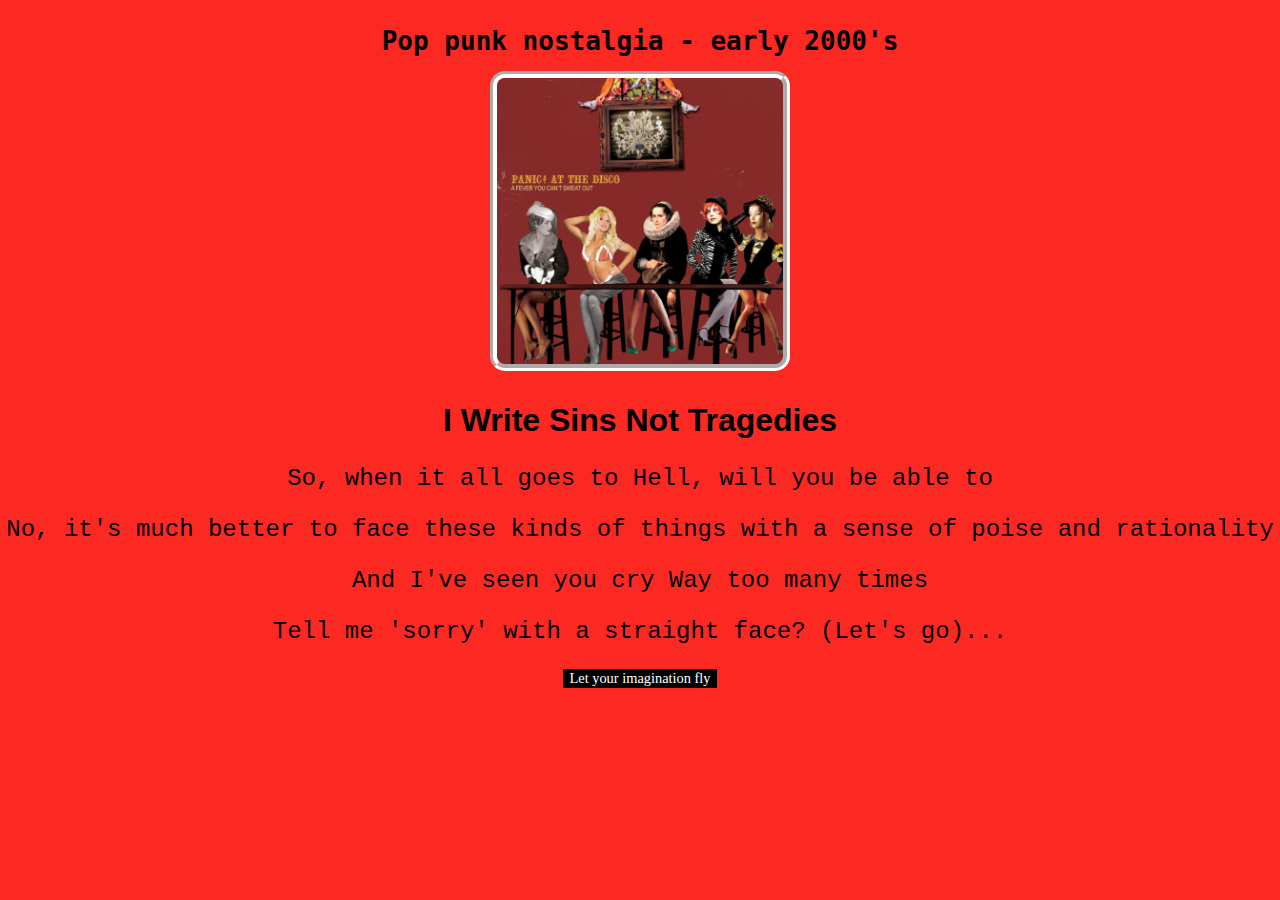
<file: bot-compositor/index.html>
<!DOCTYPE html>
<html lang="es">
  <head>
    <meta charset="UTF-8" />
    <meta name="viewport" content="width=device-width, initial-scale=1.0" />
    <link rel="icon" href="/favicon.ico" sizes="any" />
    <link rel="icon" href="/favicon.svg" type="image/svg+xml" />
    <link rel="apple-touch-icon" href="/apple-touch-icon.png" />
    <link rel="manifest" href="/sitio.webmanifest" />

    <title> Predicción pop punk dosmilera</title>
    <!-- <meta name="description" content="Descripción del sitio...." /> -->

    <!-- OpenGraph -->
    <meta property="og:locale" content="es_CO" />
    <!-- <meta property="og:site_name" content="EnFlujo" /> -->
    <meta property="og:type" content="website" />

    <!-- Esto importa la hoja de estilos de la página -->
    <link rel="stylesheet" href="style.css" />

    <!-- Esto importa el archivo de JavaScript de la página -->
    <script src="script.js" defer></script>
    
  </head>
  <body>
    <div id="contenedor">
      <h1 id="tituloPagina">Pop punk nostalgia - early 2000's</h1>

      <img id="foto" src="assets/Paramore.png" />

      <h2 class="tituloPrediccion" id="titulo1"></h2>
      <p class="prediccion" id="prediccion1"></p>
      
      <button id="boton">Let your imagination fly</button>
    </div>
  </body>
</html>
</file>
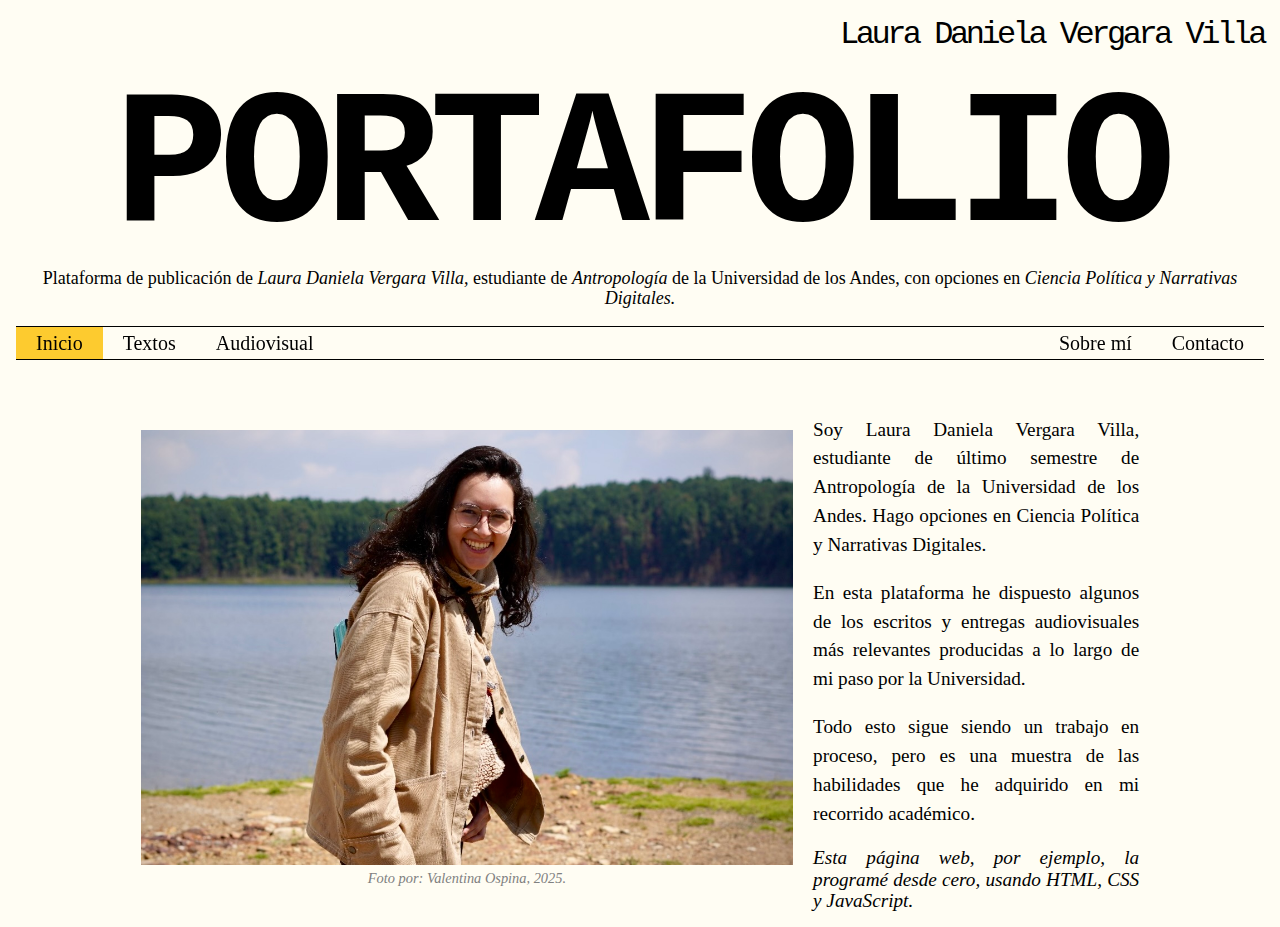
<file: portafolio/index.html>
<!DOCTYPE html>
<html lang="es">
  <head>
    <meta charset="utf-8" />
    <meta name="viewport" content="width=device-width, initial-scale=1" />
    <link rel="icon" href="https://glitch.com/favicon.ico" />
    <link rel="stylesheet" href="style.css" />
    <script src="script.js" defer></script>
    <title>Portafolio LDVV</title>
  </head>
  
  <body>
    <h2> Laura Daniela Vergara Villa </h2>
    
    <h1 style="font-size:15vw">PORTAFOLIO</h1>

   <div id="page-sub-container">
      <p id="page-subtitle">
      Plataforma de publicación de
        <span class="enfasis">Laura Daniela Vergara Villa,</span>
      estudiante de 
        <span class="enfasis">Antropología</span>
      de la Universidad de los Andes, con opciones en
        <span class="enfasis">Ciencia Política y Narrativas Digitales.</span>
     </p>
  </div>
  
    <nav>
      <ul>
        <li class="active"><a href="https://ldvergarav.github.io/TMT-2025-2/portafolio/">Inicio</a></li>

        <li class="dropdown">
          <a href="/textos.html">Textos</a>
          <ul class="dropdown-menu">
            <li><a href="/articulos.html">Artículos</a></li>
            <li><a href="/ensayos.html">Ensayos</a></li>
            <li><a href="/reseñas.html">Reseñas</a></li>
          </ul>
        </li>

        <li><a href="/audiovisual.html">Audiovisual</a></li>
        <li style="float:right"><a href="/contacto.html">Contacto</a></li>
        <li style="float:right"><a href="/sobre-mi.html">Sobre mí</a></li>
      </ul>
    </nav>
  
    <div class="inicio-container">
      <figure>
        <img id="fotoInicio" src="assets/Laura-Vergara.jpeg" />
        <figcaption>Foto por: Valentina Ospina, 2025.</figcaption>
      </figure>
      <div class = "textoInicio">
        <p>
        Soy Laura Daniela Vergara Villa, estudiante de último semestre de Antropología de la Universidad de los Andes. Hago opciones en Ciencia Política y Narrativas Digitales.
        </p>
        <p>
       En esta plataforma he dispuesto algunos de los escritos y entregas audiovisuales más relevantes producidas a lo largo de mi paso por la Universidad.
        </p>
         <p>
       Todo esto sigue siendo un trabajo en proceso, pero es una muestra de las habilidades que he adquirido en mi recorrido académico.
        </p>
        <p class="enfasis">
       Esta página web, por ejemplo, la programé desde cero, usando HTML, CSS y JavaScript.
        </p>
      </div>
    
    </div>
    
  </body>
</html>
</file>
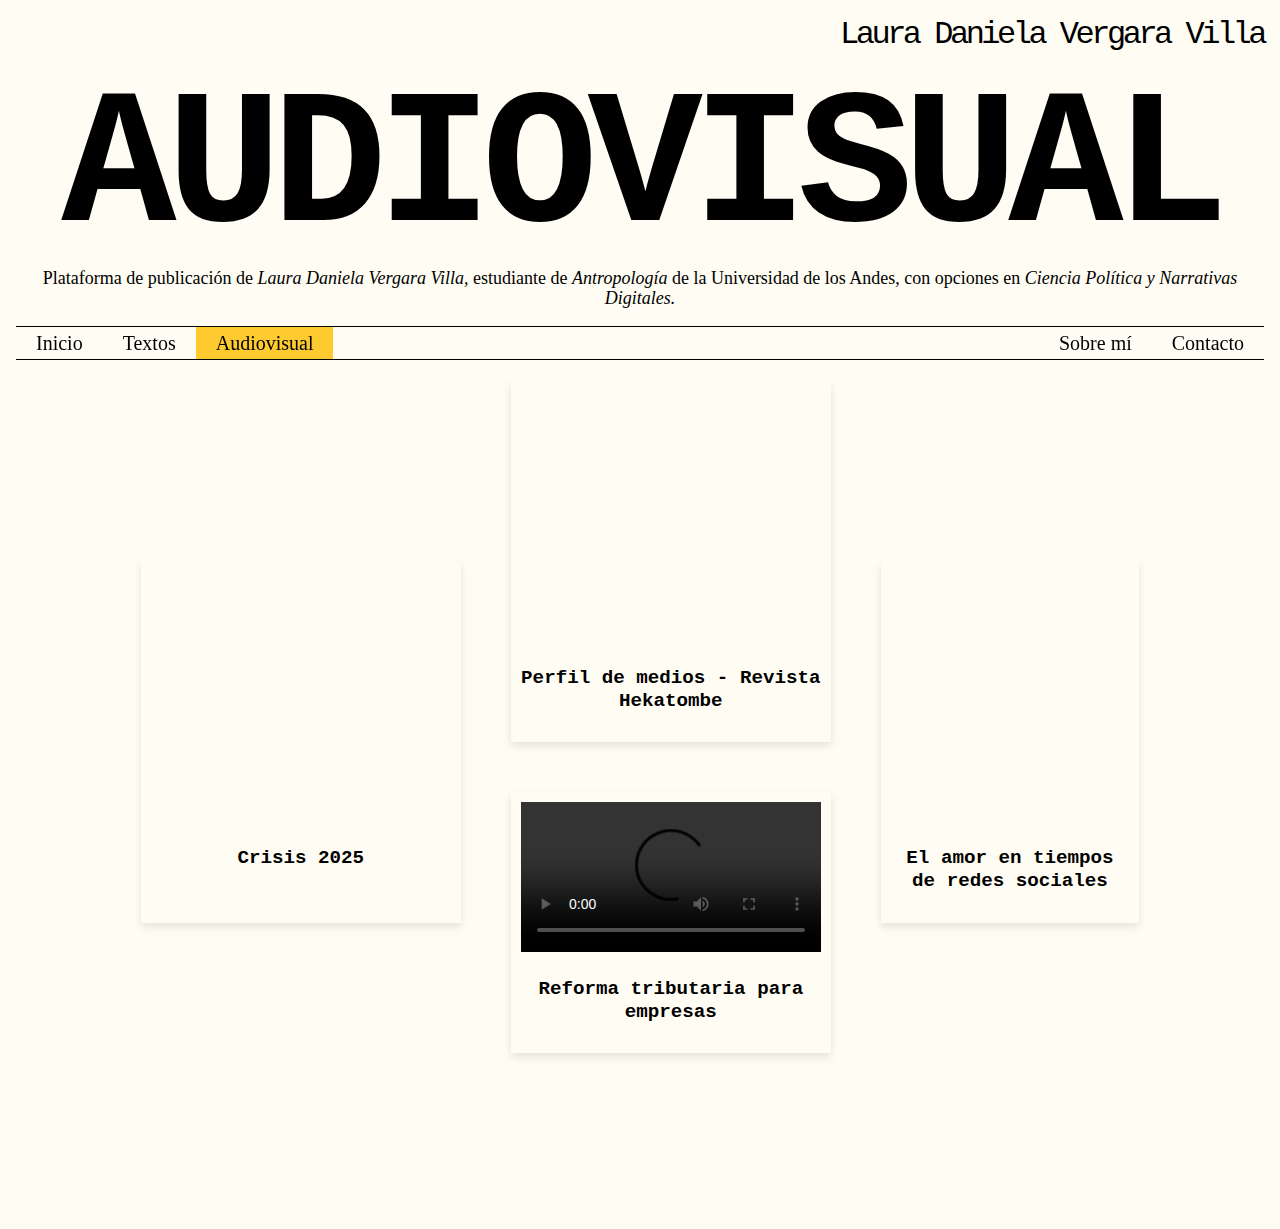
<file: portafolio/audiovisual.html>
<!DOCTYPE html>
<html lang="es">
  <head>
    <meta charset="utf-8" />
    <meta name="viewport" content="width=device-width, initial-scale=1" />
    <link rel="icon" href="https://glitch.com/favicon.ico" />
    <link rel="stylesheet" href="style.css" />
    <script src="script.js" defer></script>
    <title>Audiovisual LDVV</title>
  </head>
  
  <body>
    <h2>Laura Daniela Vergara Villa</h2>
  
    <h1 style="font-size:15vw">AUDIOVISUAL</h1>
    
       
    <div id="page-sub-container">
      <p id="page-subtitle">
      Plataforma de publicación de
        <span class="enfasis">Laura Daniela Vergara Villa,</span>
      estudiante de 
        <span class="enfasis">Antropología</span>
      de la Universidad de los Andes, con opciones en
        <span class="enfasis">Ciencia Política y Narrativas Digitales.</span>
      </p>
    </div>
    
    <nav>
      <ul>
        <li><a href="https://ldvergarav.github.io/TMT-2025-2/portafolio/">Inicio</a></li>

        <li class="dropdown">
          <a href="textos.html">Textos</a>
          <ul class="dropdown-menu">
            <li><a href="articulos.html">Artículos</a></li>
            <li><a href="ensayos.html">Ensayos</a></li>
            <li><a href="reseñas.html">Reseñas</a></li>
          </ul>
        </li>

        <li class="active"><a href="audiovisual.html">Audiovisual</a></li>
        <li style="float:right"><a href="contacto.html">Contacto</a></li>
        <li style="float:right"><a href="sobre-mi.html">Sobre mí</a></li>
      </ul>
    </nav>
    
    <div class="audiovisual-container">
      
    </div>
    
  </body>
  
  <div id="videoModal" class="modal">
  <span class="close">&times;</span>
  <div class="modal-content">
    <iframe id="modalVideo" width="100%" height="100%" src="" frameborder="0" allow="autoplay; encrypted-media" allowfullscreen></iframe>
  </div>
</div>
  
</html>
</file>
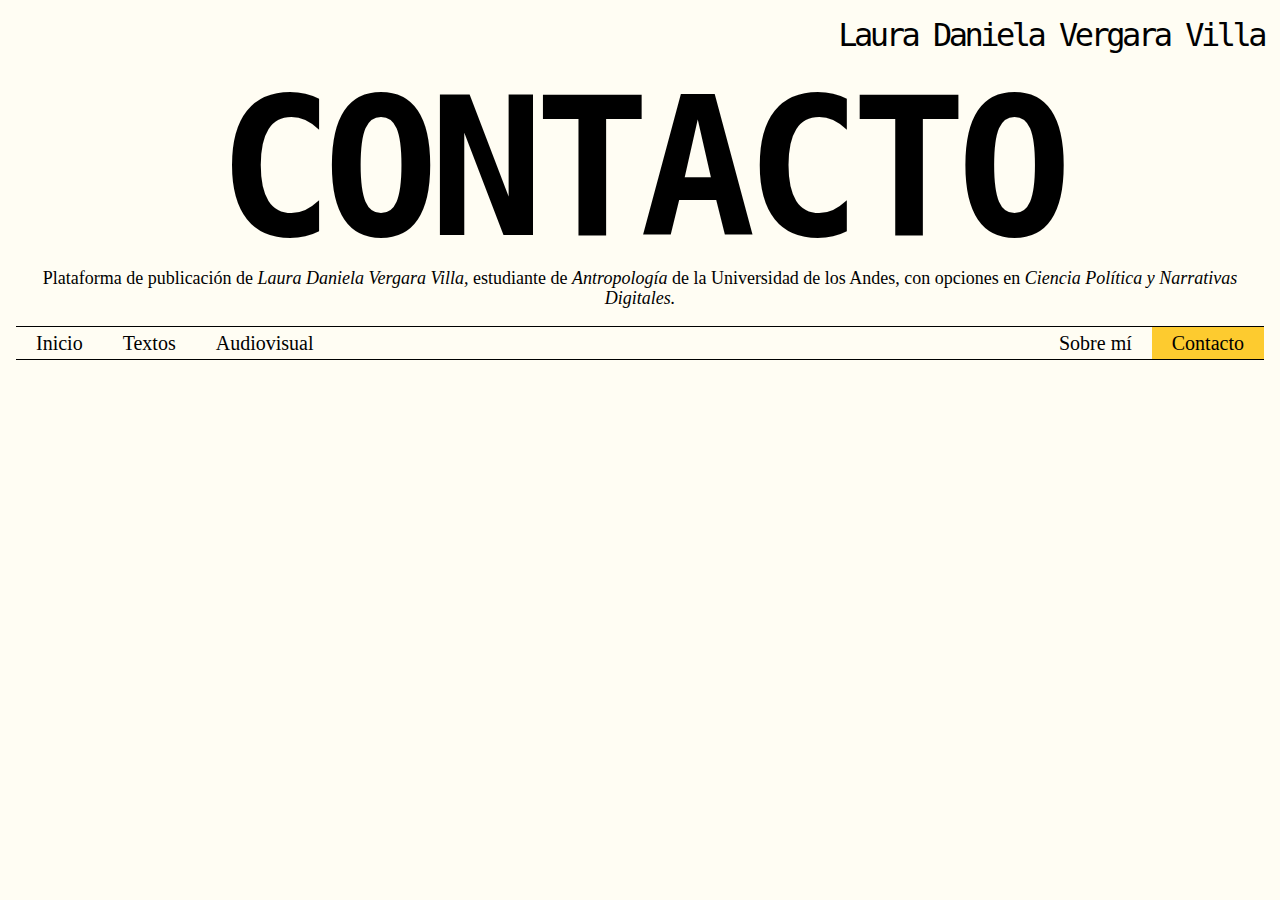
<file: portafolio/contacto.html>
<!DOCTYPE html>
<html lang="es">
  <head>
    <meta charset="utf-8" />
    <meta name="viewport" content="width=device-width, initial-scale=1" />
    <link rel="icon" href="https://glitch.com/favicon.ico" />
    <link rel="stylesheet" href="style.css" />
    <script src="script.js" defer></script>
    <title>Contacto LDVV</title>
  </head>
  
  <body>
    <h2>Laura Daniela Vergara Villa</h2>
    
    <h1 style="font-size:15vw">CONTACTO</h1>
       
    <div id="page-sub-container">
      <p id="page-subtitle">
      Plataforma de publicación de
        <span class="enfasis">Laura Daniela Vergara Villa,</span>
      estudiante de 
        <span class="enfasis">Antropología</span>
      de la Universidad de los Andes, con opciones en
        <span class="enfasis">Ciencia Política y Narrativas Digitales.</span>
      </p>
    </div>
    
    <nav>
      <ul>
        <li><a href="https://ldvergarav.github.io/TMT-2025-2/portafolio/">Inicio</a></li>

        <li class="dropdown">
          <a href="textos.html">Textos</a>
          <ul class="dropdown-menu">
            <li><a href="articulos.html">Artículos</a></li>
            <li><a href="ensayos.html">Ensayos</a></li>
            <li><a href="reseñas.html">Reseñas</a></li>
          </ul>
        </li>

        <li><a href="audiovisual.html">Audiovisual</a></li>
        <li style="float:right" class="active"><a href="contacto.html">Contacto</a></li>
        <li style="float:right"><a href="sobre-mi.html">Sobre mí</a></li>
      </ul>
   </nav> 
    
  </body>
</html>
</file>
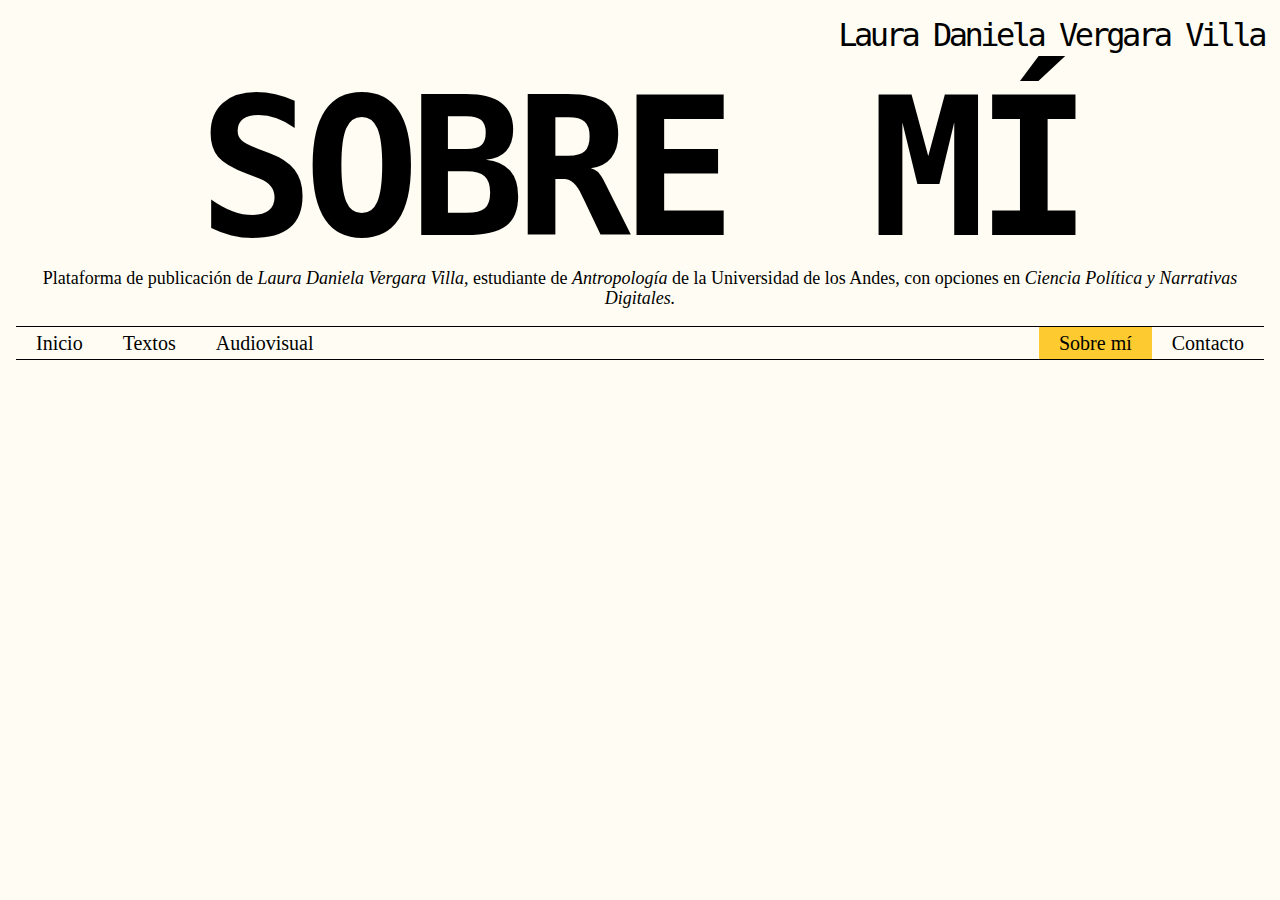
<file: portafolio/sobre-mi.html>
<!DOCTYPE html>
<html lang="es">
  <head>
    <meta charset="utf-8" />
    <meta name="viewport" content="width=device-width, initial-scale=1" />
    <link rel="icon" href="https://glitch.com/favicon.ico" />
    <link rel="stylesheet" href="style.css" />
    <script src="script.js" defer></script>
    <title>Sobre mí LDVV</title>
  </head>
  
  <body>
    <h2>Laura Daniela Vergara Villa</h2>
    
    <h1 style="font-size:15vw">SOBRE MÍ</h1>
      
    <div id="page-sub-container">
      <p id="page-subtitle">
      Plataforma de publicación de
        <span class="enfasis">Laura Daniela Vergara Villa,</span>
      estudiante de 
        <span class="enfasis">Antropología</span>
      de la Universidad de los Andes, con opciones en
        <span class="enfasis">Ciencia Política y Narrativas Digitales.</span>
      </p>
    </div>
    
    <nav>
      <ul>
        <li><a href="https://laura-vergara.glitch.me/">Inicio</a></li>

        <li class="dropdown">
          <a href="/textos.html">Textos</a>
          <ul class="dropdown-menu">
            <li><a href="/articulos.html">Artículos</a></li>
            <li><a href="/ensayos.html">Ensayos</a></li>
            <li><a href="/reseñas.html">Reseñas</a></li>
          </ul>
        </li>

        <li><a href="/audiovisual.html">Audiovisual</a></li>
        <li style="float:right"><a href="/contacto.html">Contacto</a></li>
        <li style="float:right" class="active"><a href="/sobre-mi.html">Sobre mí</a></li>
      </ul>
    </nav>
    
  </body>
</html>
</file>
<file: bot-compositor/style.css>
html {
  box-sizing: border-box;
  height: 100%;
  background: #fc2923;
}

*,
*:before,
*:after {
  box-sizing: inherit;
}

html,
body {
  margin: 0;
  padding: 0;
  
  
  /* Código para poner un cursor personalizado*/
 /* cursor: url("https://s3-us-west-2.amazonaws.com/s.cdpn.io/9632/heart.png"), auto; */

}


#contenedor {
  margin: 0 auto;
  text-align: center;
}

#tituloPagina {
  position: relative;
  margin-top: 1em;
  margin-bottom: 0;
  font-family: monospace;
}

#tituloPagina::after {
  content: "Este es un predictor de su futuro romántico basado en las canciones más importantes de las bandas más reconocidas del pop punk de principios de los 2000. Siga y disfrute.";
  position: absolute;
  width: 20%;
  left: 70%;
  background-color: black;
  color: white;
  padding: 5px 10px;
  border-radius: 5px;
  font-size: 12px;
  opacity: 0;
  visibility: hidden;
  transition: opacity 0.3s ease-in-out;
}

#tituloPagina:hover::after {
  opacity: 1;
  visibility: visible;
}

#foto {
 height: 300px;
  border: white groove 7px;
  border-radius: 5%;
  margin-top: 15px;
}

.tituloPrediccion {
  font-size: 2em;
  font-family: "Copperplate", sans-serif;
}

.prediccion {
  font-size: 1.5em;
  font-family: "Courier New", monospace;
}

.prediccion::first-letter {
  text-transform: uppercase;
}

#boton {
  font-size: 0.9em;
  font-family: "Papyrus", fantasy;
  border: none;
  background-color: black;
  color: white;
  margin-bottom: 2em;
  cursor: pointer;
  transition: background-color 0.3s, color 0.3s;
}


#boton:hover {
  background-color: white;
  color: black;
}
</file>
<file: portafolio/style.css>
@import url('https://fonts.googleapis.com/css2?family=Roboto+Mono:ital,wght@0,100..700;1,100..700&display=swap');

@font-face {
  font-family: 'Sentient';
  src: url('https://cdn.glitch.global/7141998e-ade9-4dcf-b6e6-c8043aa58702/Sentient-Variable.woff2?v=1741249774524') format('woff2');
}
@font-face {
  font-family: 'Azaret Mono';
  src: url('https://cdn.glitch.global/7141998e-ade9-4dcf-b6e6-c8043aa58702/AzeretMono-Variable.woff2?v=1741249841717') format('woff2');
}
@font-face {
  font-family: 'Inter';
  src: url('https://cdn.glitch.global/7141998e-ade9-4dcf-b6e6-c8043aa58702/InterVariable.woff2?v=1741246013920') format('woff2');
}


html {
  box-sizing: border-box;
  background: url(https://cdn.glitch.global/7141998e-ade9-4dcf-b6e6-c8043aa58702/static2.gif?v=1741235460182) , #fffdf3;
  background-blend-mode: overlay;
  background-repeat: no-repeat;
}

ul {
  list-style-type: none;
  position: -webkit-sticky;
  position: sticky;
  top: 0;
  width: 100%;
  z-index: 1000;
  border-top-style: solid;
  border-bottom-style: solid;
  border-width: 1px;
  margin-top: 1%;
  padding: 0;
  background: url(https://cdn.glitch.global/7141998e-ade9-4dcf-b6e6-c8043aa58702/static2.gif?v=1741235460182), #fffdf3;
  background-blend-mode: overlay;
  background-repeat: no-repeat;
}

ul::after {
  content: "";
  display: block;
  clear: both;
}

li {
  float: left;
}

li a {
  display: block;
  color: black;
  text-align: center;
  padding: 4px 20px;
  text-decoration: none;
}

.dropdown {
  position: relative;
  display: block;
}

.dropdown-menu {
  display: none;
  position: absolute;
  top: 100%;
  left: 0;
  background-color: #fffdf3;
  min-width: 150px;
  box-shadow: 0px 8px 16px rgba(0, 0, 0, 0.2);
  z-index: 1000;
  padding: 0;
}

.dropdown-menu li {
  display: block;
  width: 100%;
}

.dropdown-menu a {
  display: block;
  padding: 8px 12px;
  text-decoration: none;
  color: black;
  text-align: left;
  white-space: nowrap;
}

li a:hover {
  background-color: #fdcb2f;
}

.dropdown-menu a:hover {
  background-color: #fdcb2f;
}

.dropdown:hover .dropdown-menu {
  display: block;
}

body {
  margin: 1rem;
  line-height: 1.2;
  font-family: 'Sentient', serif;
  font-size: 20px;
  font-weight:20;
}

h1 {
  color: black;
  font-family: 'Inter', monospace;
  font-size: clamp(3rem, 100vw, 14rem);
  font-weight: 900;
  letter-spacing: -10px;
  word-spacing: 0.2em;
  text-align: center;  
  padding: 0;
  margin:0;
  white-space: nowrap;
  max-width: 100vw;
  overflow: hidden;
}

h2 {
  color: black;
  font-family: 'Azaret Mono', monospace;
  font-size: 2rem;
  font-weight: 100;
  letter-spacing: -3.5px;
  text-align: right; 
  padding: 0;
  margin: 0;
}

figure {
  display: flex;
  flex-direction: column;
  align-items: center;
  text-align: center;
  margin: 20px auto;
  margin-top: 50px;
}

figcaption {
  font-size: 0.9rem;
  font-style: italic;
  color: gray;
  margin-top: 5px;
}

#page-sub-container{
   position: relative;
   margin: 0 auto;
   width: 100%;
}

#page-subtitle{
  line-height: 1.1;
  font-family: 'Sentient', serif;
  font-size: 0.9em;
  font-weight:100;
  margin-top: -1rem;
  text-align: center;
}

.enfasis {
  margin: 0;
  line-height: 1.1;
  font-family: 'Sentient', serif;
  font-size: 1em;
  font-weight:450;
  font-style:italic;
}

time {
  font-family: 'Azaret Mono', monospace;
  font-style: italic;
  font-weight:600;
  letter-spacing: -0.5px;
  word-spacing: -8px;
  color: #fdcb2f;
  display: block;
  margin-bottom: 2.5rem;
  margin-top: 2rem;
}

.title-container{
   position: relative;
   margin: auto;
   width: 80%;
}

.titulos{
  font-family: 'Azaret Mono', monospace;
  line-height: 1.1;
  font-size: 3rem;
  font-weight:600;
  letter-spacing: -3.6px;
  margin-top: 2rem;
  text-align: center;
}

.text-container{
  position: relative;
  margin: 0 auto;
  width: 85%;
}

.textos {
  line-height: 1.5;
  font-family: 'Sentient', serif;
  font-size: 1.2rem;
  font-weight:100;
  margin-top: -1rem;
  text-align: justify;
  text-indent: 50px;
}

.quote-container{
  position: relative;
  margin: auto;
  margin-top: 2%;
  margin-bottom: 2%;
  width: 70%;
}

.quote{
  line-height: 1.3;
  font-family: 'Sentient', serif;
  font-size: 1.11rem;
  font-weight:100;
  text-align: justify;
  margin-top: -1rem;
  
}

#ref-container{
  position: relative;
  margin: auto;
  width: 80%;
}

.referencias{
  line-height: 1.3;
  font-family: 'Sentient', serif;
  font-size: 1.11rem;
  font-weight:100;
  text-align: left;
  text-indent: -2em;
  margin-top: -1rem;
  margin-bottom: 2rem;
}

.ref-link{
  color: black;
  text-decoration: underline;
  transition: color 0.2s ease;
}

.ref-link:hover,
.ref-link:focus {
  color: #fdcb2f;
  text-decoration: underline;
}

.acotacion {
  line-height: 1.9;
  font-family: 'Sentient', serif;
  font-size: 10px;
  font-weight:700;
  display: inline-block;
  transform: translate(-.5em, -1.5em);
}

.active {
  background-color: #fdcb2f;
}

.fotos {
  max-width: 100%;
  height: auto;
  margin: 0 auto;
}

.inicio-container{
  display: grid;
  width: 80%;
  gap: 20px;
  margin: 0 auto;
  grid-template-areas:
    "fotoInicio textoInicio";
  grid-template-columns: 2fr 1fr;
}

#fotoInicio {
  max-width: 100%;
  height: auto;
  margin: 0 auto;
}

.textoInicio {
  max-width: 100%;
  height: auto;
  margin: 0 auto;
  line-height: 1.5;
  font-family: 'Sentient', serif;
  font-size: 1.2rem;
  font-weight:100;
  margin-top: 1rem;
  text-align: justify;
  text-indent: 0px;
  align-self: center;
}

.blog-container{
  display: grid;
  width: 80%;
  gap: 100px;
  margin: 0 auto;
  grid-template-columns: repeat(2, 1fr);
}

.post-container{
  display: grid;
  grid-template-areas:
    "post-type post-date post-date post-date"
    "post-title post-title post-title post-title"
    "post-thumbnail post-thumbnail post-thumbnail post-thumbnail"
    "post-description post-description post-description post-description";
  grid-template-columns: repeat(4, 1fr);
  grid-template-rows: auto auto auto auto;
  border-top:black dotted 1px;
  border-bottom: black dotted 1px;
  align-items: start;
  color: black;
  text-decoration: none;
  opacity: 0;
  transform: translateY(50px);
  transition: opacity 0.8s ease-out, transform 0.8s ease-out;
}

@keyframes floatUp {
  from {
    opacity: 0;
    transform: translateY(50px);
  }
  to {
    opacity: 1;
    transform: translateY(0);
  }
}


.post-container.in-view {
  opacity: 1;
  transform: translateY(0);
}

.post-container:hover {
  box-shadow: 0 8px 16px rgba(0,0,0,0.2);
  transform: scale(1.07);
  opacity: 1;
}

.post-type {
  grid-area: post-type;
  font-size: 0.8rem;
  font-family: 'Azaret Mono', monospace;
  font-weight:400;
  letter-spacing: -0.5px;
  word-spacing: -8px;
  color: gray;
  margin-bottom: 2px;
}

.post-date {
  grid-area: post-date;
  font-size: 0.8rem;
  font-family: 'Azaret Mono', monospace;
  font-weight:500;
  letter-spacing: -0.5px;
  word-spacing: -8px;
  color: #fdcb2f;
  margin-bottom: 2px;
}

.post-title {
  grid-area: post-title;
  font-family: 'Azaret Mono', monospace;
  line-height: 1.1;
  font-size: 1.2rem;
  font-weight:600;
  letter-spacing: -1.2px;
  margin-top: 2rem;
  text-align: center;
  margin-top: 0.5rem;
  margin-bottom: 0.5rem;
}

.post-thumbnail {
  grid-area: post-thumbnail;
  width: 100%;
  max-width: 500px;
  height: 200px;
  object-fit: cover;
  margin: 0 auto;
  display: block;
}

.post-description {
  grid-area: post-description;
  font-family: 'Sentient', serif;
  font-size: 1rem;
  color: black;
  margin-top: 1rem;
  text-align: justify;
}

.audiovisual-container {
  display: grid;
  width: 80%;
  gap: 50px;
  margin: 0 auto;
  align-self: center; 
  grid-template-columns: repeat(3, 1fr);
}

.video-container {
  padding: 10px;
  font-family: 'Azaret Mono', monospace;
  font-size: 1.2rem;
  font-weight:600;
  text-align: center;
  box-shadow: 0 4px 8px rgba(0,0,0,0.1);
  opacity: 0;
  transform: translateY(50px);
  transition: opacity 0.8s ease-out, transform 0.8s ease-out;
}

.video-container video {
  width: 300px;
  height: auto;
  object-fit: cover;
}

.video-container.vertical video {
  width: auto;
  height: 300px;
  max-width: 100%; 
  object-fit: contain;
}

.video-container.in-view {
  opacity: 1;
  transform: translateY(0);
}

.video-container:hover {
  box-shadow: 0 8px 16px rgba(0,0,0,0.2);
  transform: scale(1.07);
  opacity: 1;
  background: #fdca2f;
}

.modal {
  display: none;
  position: fixed;
  z-index: 1000;
  left: 0;
  top: 0;
  width: 100%;
  height: 100%;
  background-color: rgba(253,202,47,0.9);
}

.modal-content {
  position: absolute;
  top: 50%;
  left: 50%;
  transform: translate(-50%, -50%);
  width: 80%;
  height: 80%;
}

.close {
  position: absolute;
  top: 20px;
  right: 35px;
  color: #fffdf3;
  font-size: 40px;
  font-weight: bold;
  transition: 0.3s;
}

.close:hover,
.close:focus {
  color: #fdca2f;
  text-decoration: none;
  cursor: pointer;
}
</file>
